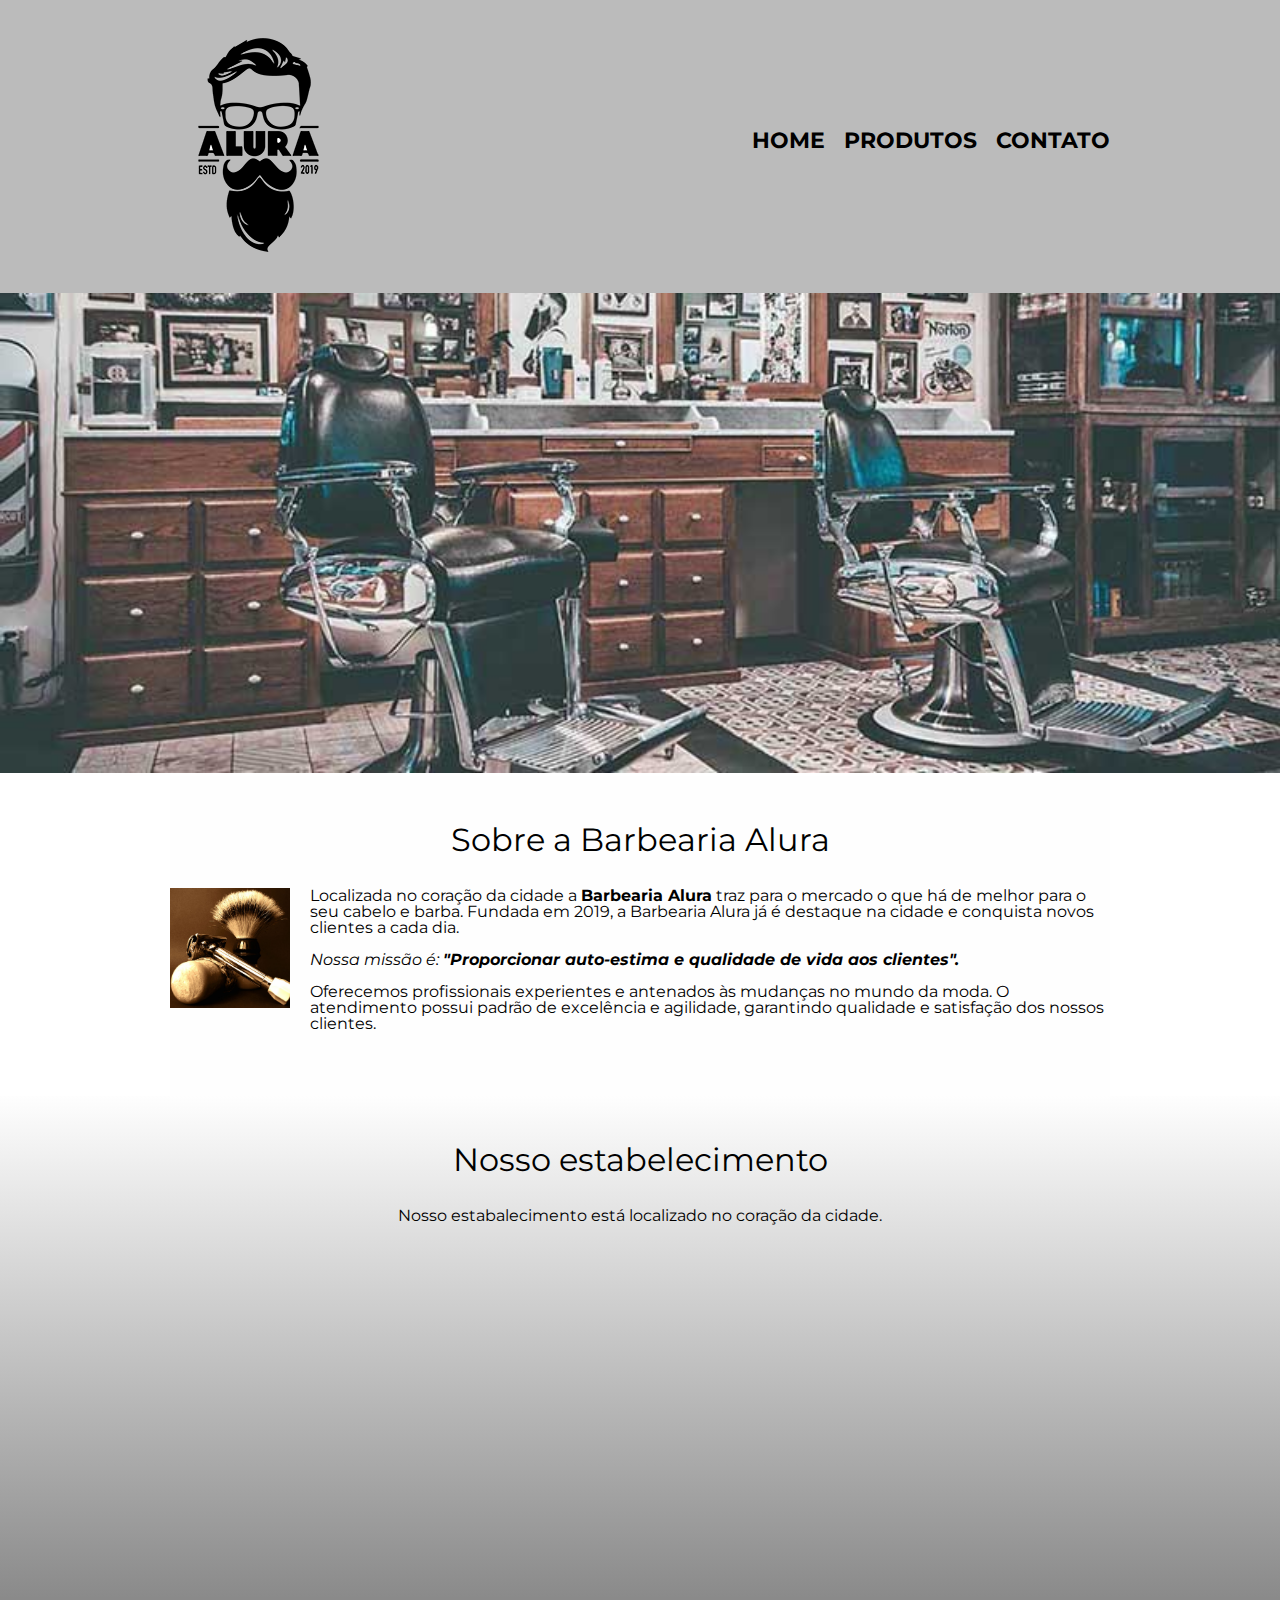
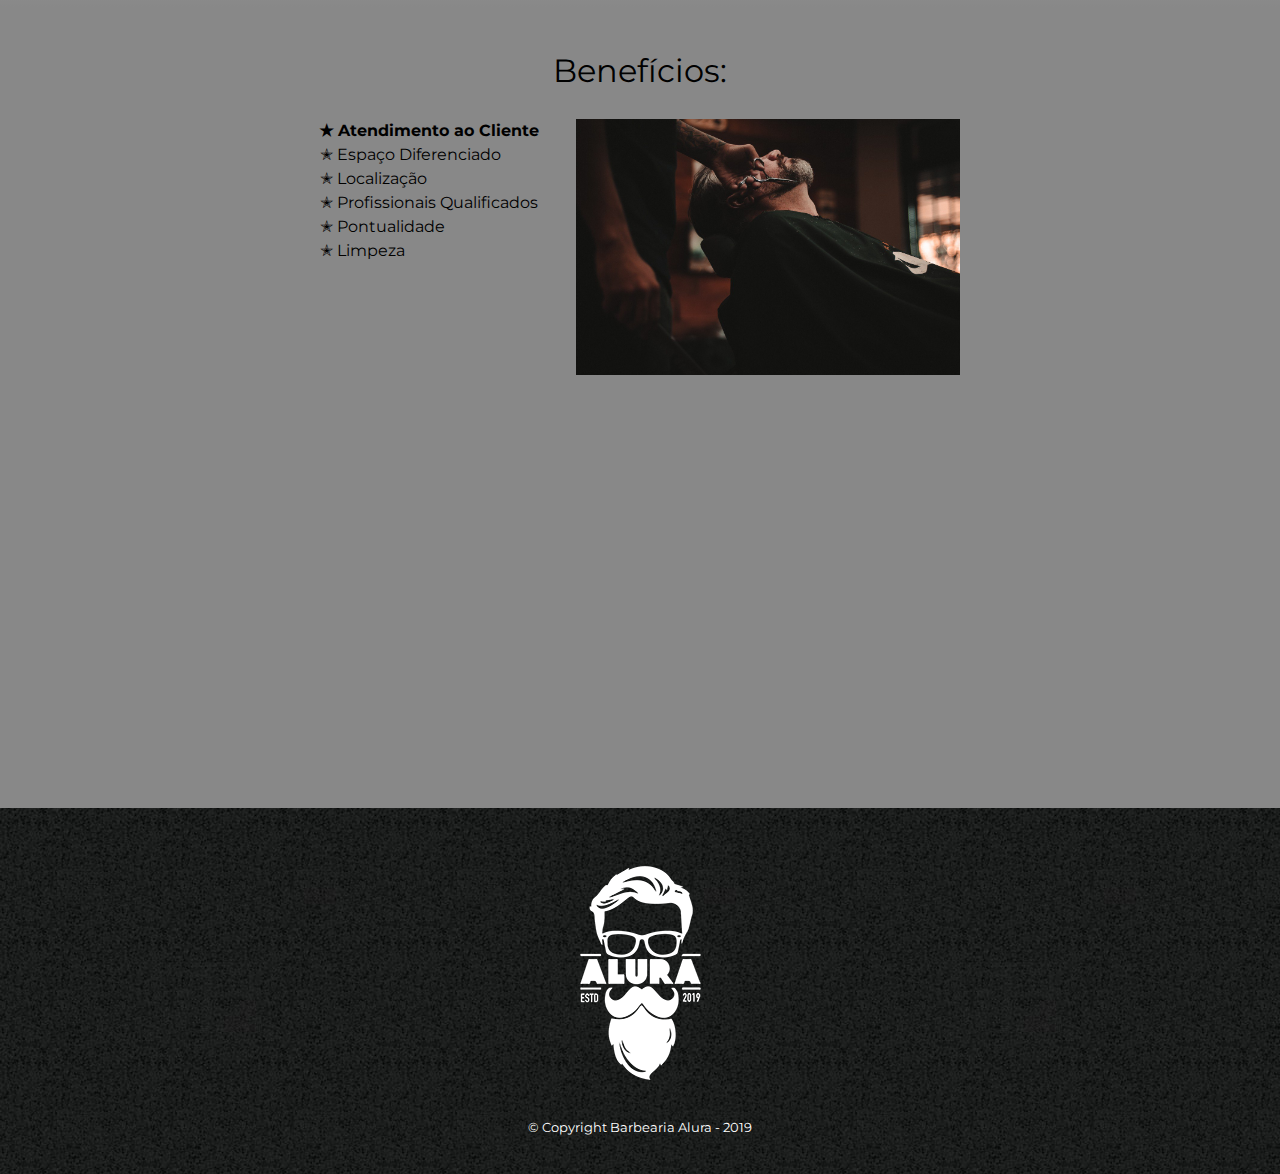
<file: index.html>
<!DOCTYPE html>
<html lang="en">

<head>
    <meta charset="UTF-8">
    <meta http-equiv="X-UA-Compatible" content="IE=edge">
    <meta name="viewport" content="width=device-width, initial-scale=1.0">
    <link rel="stylesheet" href="./css/reset.css">
    <link rel="stylesheet" href="./css/style.css">
    <link rel="preconnect" href="https://fonts.gstatic.com">
    <link rel="preconnect" href="https://fonts.gstatic.com">
    <link href="https://fonts.googleapis.com/css2?family=Montserrat&display=swap" rel="stylesheet"> 
    <title>Barbearia Alura</title>
</head>

<body>
    <header>
        <div class="caixa">
            <h1><img src="./img/logo.png" alt="logo da barbearia"></h1>

            <nav>
                <ul>
                    <li><a href="./index.html">Home</a></li>
                    <li><a href="./produtos.html">Produtos</a></li>
                    <li><a href="./contato.html">Contato</a></li>
                </ul>
            </nav>
        </div>
    </header>
    <img class="banner" src="img/banner.jpg" alt="Imagem de uma barbearia, cadeiras, espelhos, etc." >
    <main>
        <section class="principal">
            <h2 class="titulo-principal">Sobre a Barbearia Alura</h2>

            <img class="utensilios" src="./img/utensilios.jpg" alt="utensilios de um barbeiro.">

            <p>Localizada no coração da cidade a <strong>Barbearia Alura</strong> traz para o mercado o que há de melhor para o
                seu cabelo e barba. Fundada em 2019, a Barbearia Alura já é destaque na cidade e conquista novos clientes a cada
                dia.</p>
            <p id="missao"><em>Nossa missão é: <strong>"Proporcionar auto-estima e qualidade de vida aos clientes".</em></strong></p>
            <p>Oferecemos profissionais experientes e antenados às mudanças no mundo da moda. O atendimento possui padrão de
                excelência e agilidade, garantindo qualidade e satisfação dos nossos clientes.</p>
        </section>

        <section class="mapa">
            <h3 class="titulo-principal">Nosso estabelecimento</h3>
            <p>Nosso estabalecimento está localizado no coração da cidade.</p>

            <div class="mapa-conteudo">
                <iframe src="https://www.google.com/maps/embed?pb=!1m18!1m12!1m3!1d3656.4485981330167!2d-46.63465875016167!3d-23.588239368393655!2m3!1f0!2f0!3f0!3m2!1i1024!2i768!4f13.1!3m3!1m2!1s0x94ce5a2b2ed7f3a1%3A0xab35da2f5ca62674!2sCaelum%20-%20Escola%20de%20Tecnologia!5e0!3m2!1spt-BR!2sbr!4v1618964413140!5m2!1spt-BR!2sbr" width="100%" height="300" style="border:0;" allowfullscreen="" loading="lazy"></iframe>
            </div>
        </section>

        <section class="beneficios">
            <h3 class="titulo-principal">Benefícios:</h3>
            <div class="conteudo-beneficios">
                <ul class="lista-beneficios">
                    <li class="itens">
                        Atendimento ao Cliente
                    </li>
                    <li class="itens">
                        Espaço Diferenciado
                    </li>
                    <li class="itens">
                        Localização
                    </li>
                    <li class="itens">
                        Profissionais Qualificados
                    </li>
                    <li class="itens">
                        Pontualidade
                    </li>
                    <li class="itens">
                        Limpeza
                    </li>
                </ul><img src="./img/beneficios.jpg" class="img-beneficios" alt="homem sentado na cadeira e barbeiro fazendo sua barba.">  
            </div>
            
            <div class="video">
                <iframe width="560" height="315" src="https://www.youtube.com/embed/wcVVXUV0YUY" frameborder="0" allow="accelerometer; autoplay; encrypted-media; gyroscope; picture-in-picture" allowfullscreen></iframe>
            </div>     
        </section>
    </main>

    <footer>
        <img src="./img/logo-branco.png" alt="">
        <p class="copyright"> &copy; Copyright Barbearia Alura - 2019 </p>
    </footer>
    
</body>

</html>
</file>
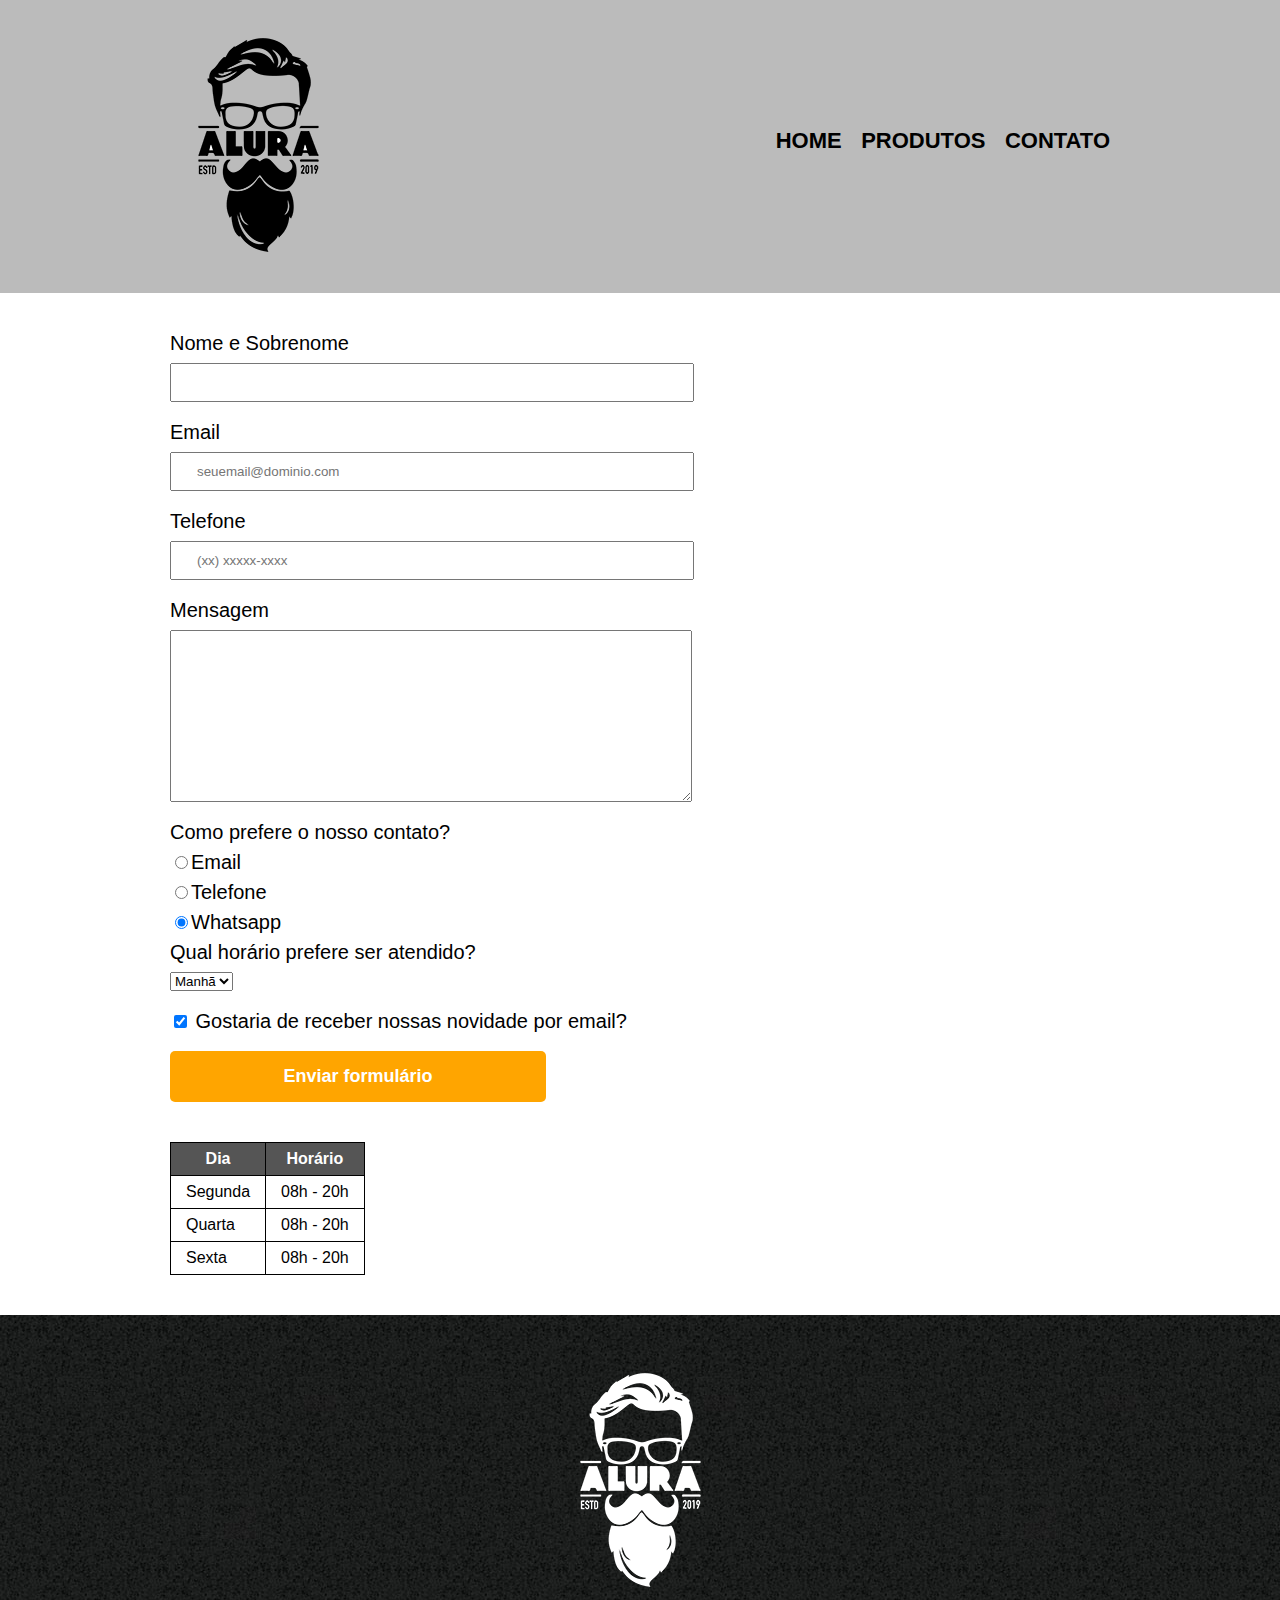
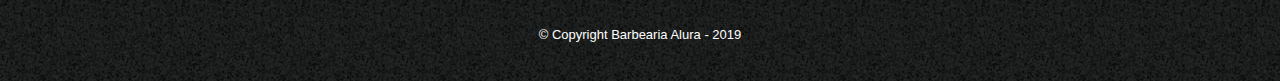
<file: contato.html>
<!DOCTYPE html>
<html lang="en">
<head>
    <meta charset="UTF-8">
    <meta http-equiv="X-UA-Compatible" content="IE=edge">
    <meta name="viewport" content="width=device-width, initial-scale=1.0">
    <link rel="stylesheet" href="./css/reset.css">
    <link rel="stylesheet" href="./css/style.css">
    <title>Contatos - Barbearia Alura</title>
</head>
<body>
    <header>
        <div class="caixa">
            <h1><img src="./img/logo.png" alt="logo da barbearia"></h1>

            <nav>
                <ul>
                    <li><a href="./index.html">Home</a></li>
                    <li><a href="./produtos.html">Produtos</a></li>
                    <li><a href="./contato.html">Contato</a></li>
                </ul>
            </nav>
        </div>
    </header>

    <main>
        <section class="formulario">
            <form>
                <label for="nome-sobrenome">Nome e Sobrenome</label>
                <input type="text" id="nome-sobrenome" class="input-padrao" required>

                <label for="email">Email</label>
                <input type="email" id="email"class="input-padrao" required placeholder="seuemail@dominio.com">

                <label for="telefone">Telefone</label>
                <input type="tel" id="telefone" class="input-padrao" required placeholder="(xx) xxxxx-xxxx"> 
                
                <label for="mensagem">Mensagem</label>
                <textarea cols="70" rows="10" id="mensagem" class="input-padrao" required></textarea>

                <fieldset>
                    <legend>Como prefere o nosso contato?</legend>
                    <label for="radio-email"><input type="radio" name="contato" value="email" id="radio-email">Email</label>                

                    <label for="radio-telefone"><input type="radio" name="contato" value="telefone" id="radio-telefone">Telefone</label>                

                    <label for="radio-whatsapp"><input type="radio" name="contato" value="whatsapp" id="radio-whatsapp" checked>Whatsapp</label>                
                </fieldset>

                <fieldset>
                    <legend>Qual horário prefere ser atendido?</legend>
                    <select>
                        <option>Manhã</option>
                        <option>Tarde</option>
                        <option>Noite</option>                
                    </select>
                </fieldset>

                <label class="checkbox"><input type="checkbox" checked> Gostaria de receber nossas novidade por email?</label>

                <input type="submit" value="Enviar formulário" class="enviar">

            </form>        

            <table>
                <thead>
                    <tr>
                        <th>Dia</th>
                        <th>Horário</th>
                    </tr>
                </thead>
                <tbody>
                    <tr>
                        <td>Segunda</td>
                        <td>08h - 20h</td>
                    </tr>            
                    <tr>
                        <td>Quarta</td>
                        <td>08h - 20h</td>
                    </tr>
                    <tr>
                        <td>Sexta</td>
                        <td>08h - 20h</td>
                    </tr>
                </tbody>
            </table>
        </section>
    </main>

    <footer>
        <img src="./img/logo-branco.png" alt="logo da Barbearia Alura">
        <p class="copyright"> &copy; Copyright Barbearia Alura - 2019 </p>
    </footer>

</body>
</html>
</file>
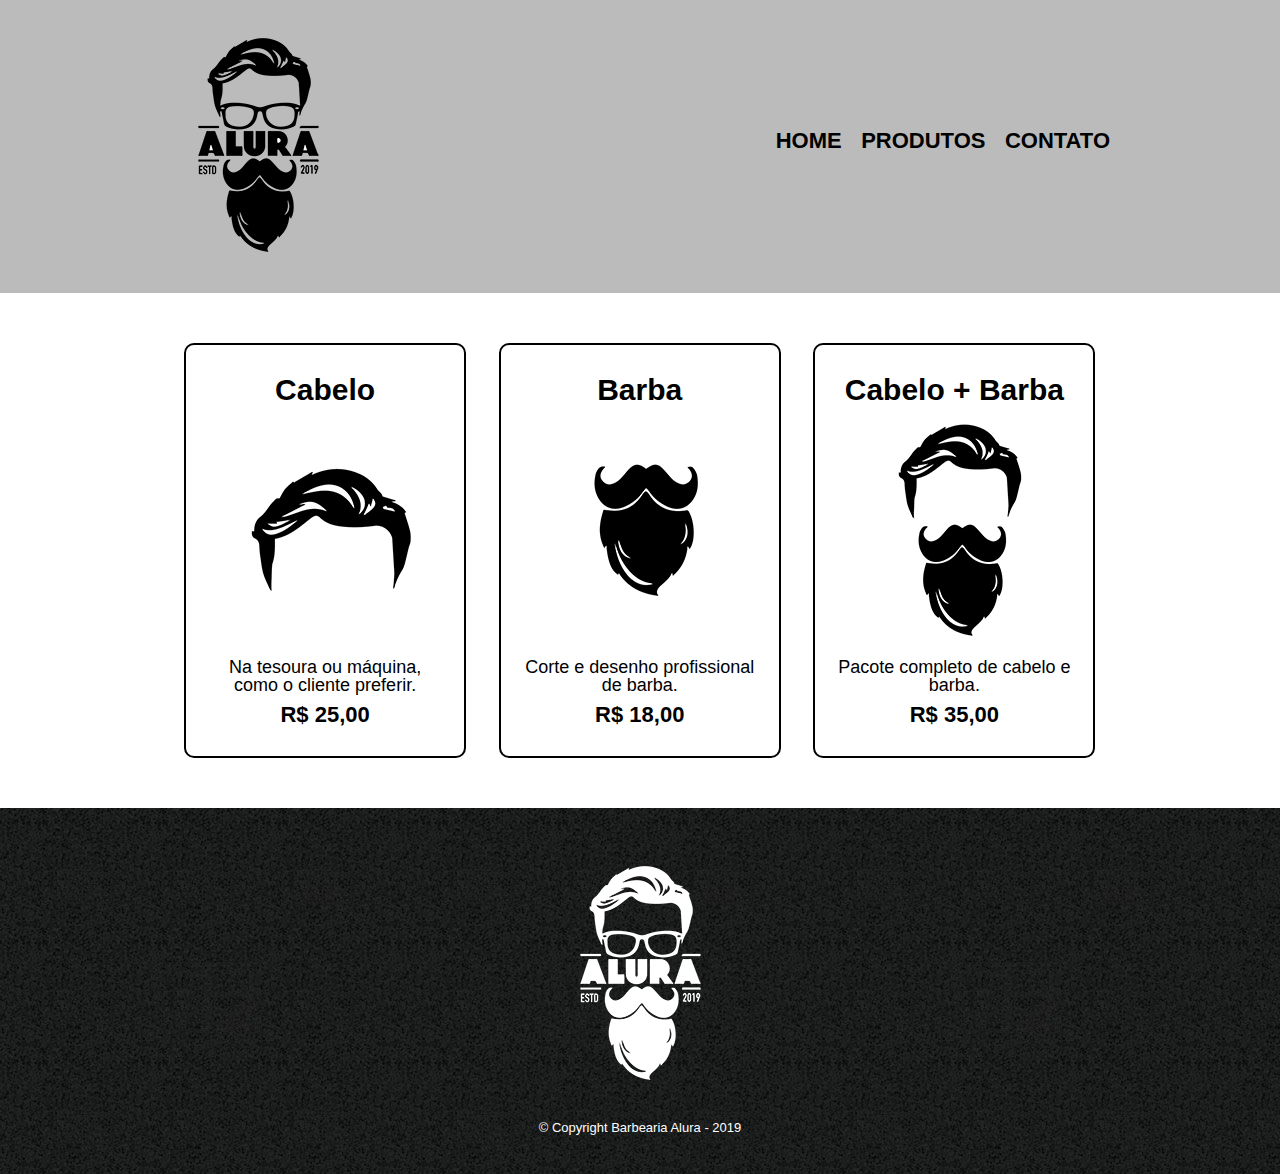
<file: produtos.html>
<!DOCTYPE html>
<html lang="en">
<head>
    <meta charset="UTF-8">
    <meta http-equiv="X-UA-Compatible" content="IE=edge">
    <meta name="viewport" content="width=device-width, initial-scale=1.0">
    <link rel="stylesheet" href="./css/reset.css">
    <link rel="stylesheet" href="./css/style.css">
    <title>Produtos - Barbearia Alura</title>
</head>
<body>
    <header>
        <div class="caixa">
            <h1><img src="./img/logo.png" alt="logo da barbearia"></h1>

            <nav>
                <ul>
                    <li><a href="./index.html">Home</a></li>
                    <li><a href="./produtos.html">Produtos</a></li>
                    <li><a href="./contato.html">Contato</a></li>
                </ul>
            </nav>
        </div>
    </header>

    <main>
        <ul class="produtos">
            <li>
                <h2>Cabelo</h2>
                <img src="./img/cabelo.jpg" alt="">
                <p class="produto-descricao">Na tesoura ou máquina, como o cliente preferir.</p>
                <p class="produto-preco">R$ 25,00</p>
            </li>
            <li>
                <h2>Barba</h2>
                <img src="./img/barba.jpg" alt="">
                <p class="produto-descricao">Corte e desenho profissional de barba.</p>
                <p class="produto-preco">R$ 18,00</p>
            </li>
            <li>
                <h2>Cabelo + Barba</h2>
                <img src="./img/cabelo+barba.jpg" alt="">
                <p class="produto-descricao">Pacote completo de cabelo e barba.</p>
                <p class="produto-preco">R$ 35,00</p>
            </li>          
        </ul>
    </main>

    <footer>
        <img src="./img/logo-branco.png" alt="">
        <p class="copyright"> &copy; Copyright Barbearia Alura - 2019 </p>
    </footer>
    
</body>
</html>
</file>
<file: css/style.css>
body{
    font-family: 'Montserrat', sans-serif;
}

header {
    background: #bbbbbb;
    padding: 20px 0;
}

.caixa {
    position: relative;
    width: 940px;
    margin: 0 auto;
}

nav {
    position: absolute;
    top: 110px;
    right: 0;
}

nav li {
    display: inline;
    margin: 0 0 0 15px;
}

nav a {
    text-transform: uppercase;
    color: #000000;
    font-weight: bold;
    font-size: 22px;
    text-decoration: none;
}

nav a:hover {
    color: #c78c19;
    text-decoration: underline;
}

.produtos {
    width: 940px;
    margin: 0 auto;
    padding: 50px 0;    
}

.produtos li {
    display: inline-block;
    text-align: center;
    width: 30%;
    vertical-align: top;    
    margin:0 1.5%;
    padding: 30px 20px;
    box-sizing: border-box;
    border: 2px solid #000000;
    border-radius: 10px;    
}

.produtos li:hover {
    border-color: #c78c19;    
}

.produtos li:active {
    border-color: #088c19;
}

.produtos li:hover h2 {
    font-size: 34px;
}

.produtos h2 {
    font-size: 30px;
    font-weight: bold;
}

.produto-descricao {
    font-size: 18px;
}

.produto-preco {
    font-size: 22px;
    font-weight: bold;
    margin-top: 10px;
}

footer {
    text-align: center;
    background: url("/img/bg.jpg");
    padding: 40px 0;
}

.copyright {
    color: #ffffff;
    font-size: 13px;
    margin: 20px 0 0;
}


.formulario {
    width: 940px;
    margin: 0 auto;
}

form {
    margin: 40px 0;

}

form label, form legend {
    display: block;
    font-size: 20px;
    margin: 0 0 10px;
}

.input-padrao {
    display: block;
    margin: 0 0 20px;
    padding: 10px 25px;
    width: 50%;
}

.checkbox {
    margin: 20px 0;
}

.enviar {
    width: 40%;
    padding: 15px 0;
    background: orange;
    color: white;
    font-weight: bold;
    font-size: 18px;
    border: none;
    border-radius: 5px;
    transition: 1s background;
    cursor: pointer;
}

.enviar:hover {
    background: darkorange;
    transform: scale(1.2);

}

table {
    margin: 20px 0 40px;
}

thead {
    background: #555555;
    color: white;
    font-weight: bold;
}

td, th {
    border: 1px solid #000000;
    padding: 8px 15px;
}

/* CSS da página inicial*/

.banner {
    width: 100%;
}

.titulo-principal {
    text-align: center;
    font-size: 2em;
    margin: 0 0 1em;
    clear: left;
}

.principal {
    padding: 3em 0;
    background: #fefefe;
    width: 940px;
    margin: 0 auto;
}

.principal p {
    margin: 0 0 1em;
}

.principal strong {
    font-weight: bold;
}

.principal em {
    font-style: italic;
}

.utensilios {
    width: 120px;
    float: left;
    margin: 0 20px 20px 0;
}

.mapa {
    padding: 3em 0;
    background: linear-gradient(#fefefe, #888888);
}

.mapa-conteudo {
    width: 940px;
    margin: 0 auto;
}

.mapa p {
    margin: 0 0 2em;
    text-align: center;
}

.itens {
    line-height: 1.5;
}

.itens:first-child {
    font-weight: bold;
}

.itens::before{
    content: "✭";
}

.beneficios {
    padding: 3em 0;
    background: #888888;
    
}

.conteudo-beneficios {
    width: 640px;
    margin: 0 auto;
}

.lista-beneficios {
    width: 40%;
    display: inline-block;
    vertical-align: top;
}

.img-beneficios {
    width: 60%;
}


.video {
    width: 560px;
    margin: 2em auto;
}
</file>
